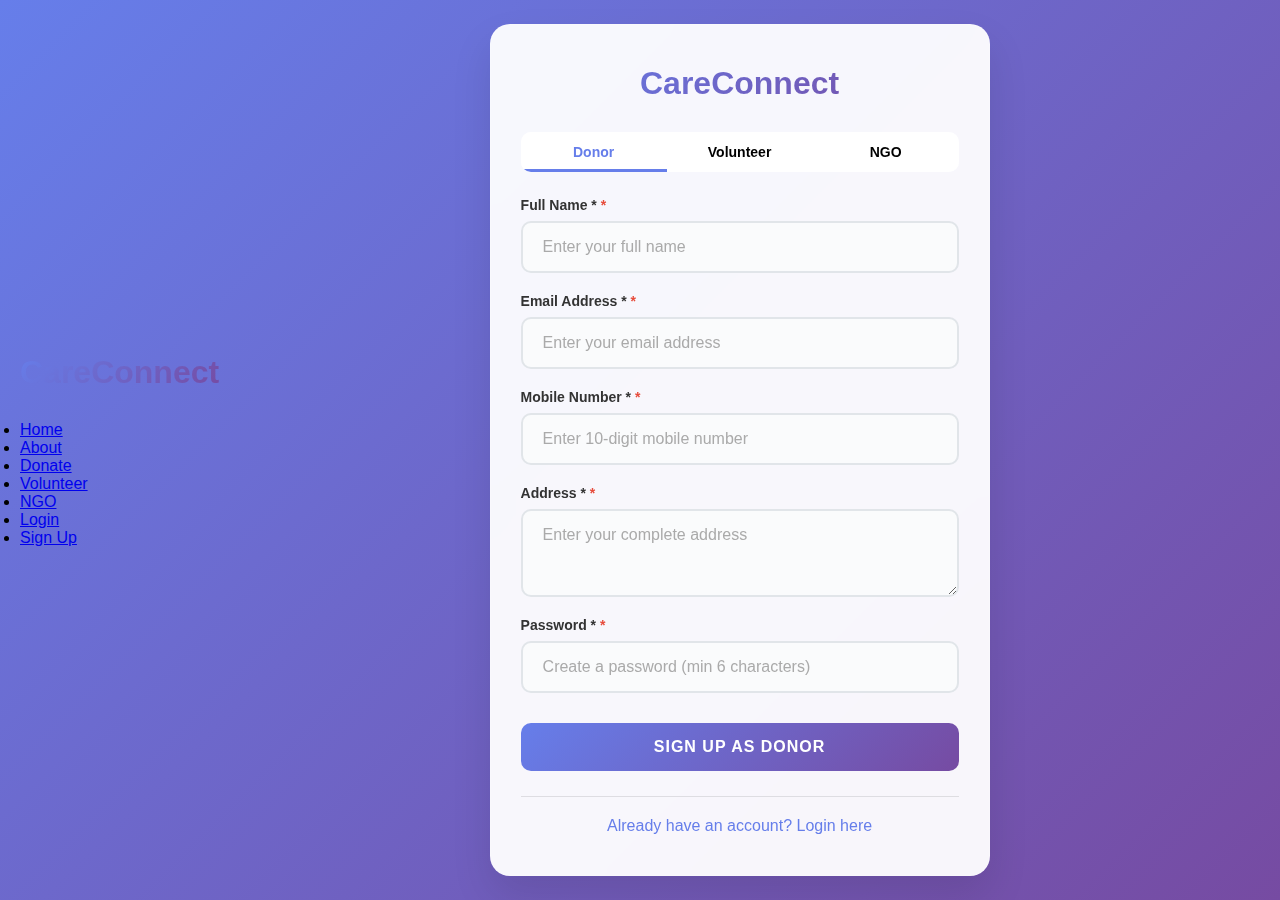
<file: Common frontend HTML/signup.html>
<!DOCTYPE html>
<html lang="en">
<head>
    <meta charset="UTF-8">
    <meta name="viewport" content="width=device-width, initial-scale=1.0">
    <title>Sign Up - CareConnect</title>
    <link rel="stylesheet" href="/Common frontend CSS/signup.css">
</head>
<body>
    <!-- Navbar -->
    <nav class="navbar">
        <div class="logo">CareConnect</div>
        <ul class="nav-links">
            <li><a href="index.html">Home</a></li>
            <li><a href="about.html">About</a></li>
            <li><a href="donate.html">Donate</a></li>
            <li><a href="volunteer.html">Volunteer</a></li>
            <li><a href="ngo.html">NGO</a></li>
            <li><a href="login.html">Login</a></li>
            <li><a href="signup.html" class="active">Sign Up</a></li>
        </ul>
        <div class="menu-toggle">
            <span></span>
            <span></span>
            <span></span>
        </div>
    </nav>

    <div class="container">
        <div class="form-container">
            <div class="logo">CareConnect</div>
            <div id="message" class="hidden"></div>
            <div class="tabs">
                <button class="tab-button active" data-tab="donor">Donor</button>
                <button class="tab-button" data-tab="volunteer">Volunteer</button>
                <button class="tab-button" data-tab="ngo">NGO</button>
            </div>
            
            <!-- Donor Signup Form -->
            <form id="donorForm" class="tab-content active">
                <div class="form-group">
                    <label for="donorName" class="required">Full Name *</label>
                    <input type="text" id="donorName" name="name" placeholder="Enter your full name" required>
                    <div class="error-text" id="donorNameError"></div>
                </div>
                
                <div class="form-group">
                    <label for="donorEmail" class="required">Email Address *</label>
                    <input type="email" id="donorEmail" name="email" placeholder="Enter your email address" required>
                    <div class="error-text" id="donorEmailError"></div>
                </div>
                
                <div class="form-group">
                    <label for="donorMobile" class="required">Mobile Number *</label>
                    <input type="tel" id="donorMobile" name="mobile" placeholder="Enter 10-digit mobile number" 
                           pattern="[6-9][0-9]{9}" maxlength="10" required>
                    <div class="error-text" id="donorMobileError"></div>
                </div>
                
                <div class="form-group">
                    <label for="donorAddress" class="required">Address *</label>
                    <textarea id="donorAddress" name="address" placeholder="Enter your complete address" rows="3" required></textarea>
                    <div class="error-text" id="donorAddressError"></div>
                </div>
                
                <div class="form-group">
                    <label for="donorPassword" class="required">Password *</label>
                    <input type="password" id="donorPassword" name="password" placeholder="Create a password (min 6 characters)" 
                           minlength="6" required>
                    <div class="error-text" id="donorPasswordError"></div>
                </div>
                
                <button type="submit" class="btn btn-primary">Sign Up as Donor</button>
            </form>
            
            <!-- Volunteer Signup Form -->
            <form id="volunteerForm" class="tab-content">
                <div class="form-group">
                    <label for="volunteerName" class="required">Full Name *</label>
                    <input type="text" id="volunteerName" name="name" placeholder="Enter your full name" required>
                    <div class="error-text" id="volunteerNameError"></div>
                </div>
                
                <div class="form-group">
                    <label for="volunteerEmail" class="required">Email Address *</label>
                    <input type="email" id="volunteerEmail" name="email" placeholder="Enter your email address" required>
                    <div class="error-text" id="volunteerEmailError"></div>
                </div>
                
                <div class="form-group">
                    <label for="volunteerMobile" class="required">Mobile Number *</label>
                    <input type="tel" id="volunteerMobile" name="mobile" placeholder="Enter 10-digit mobile number" 
                           pattern="[6-9][0-9]{9}" maxlength="10" required>
                    <div class="error-text" id="volunteerMobileError"></div>
                </div>
                
                <div class="form-group">
                    <label for="volunteerAddress" class="required">Address *</label>
                    <textarea id="volunteerAddress" name="address" placeholder="Enter your complete address" rows="3" required></textarea>
                    <div class="error-text" id="volunteerAddressError"></div>
                </div>
                
                <div class="form-group">
                    <label for="volunteerPassword" class="required">Password *</label>
                    <input type="password" id="volunteerPassword" name="password" placeholder="Create a password (min 6 characters)" 
                           minlength="6" required>
                    <div class="error-text" id="volunteerPasswordError"></div>
                </div>
                
                <div class="form-group">
                    <label for="volunteerSkills">Skills & Interests</label>
                    <textarea id="volunteerSkills" name="skills" placeholder="Describe your skills and areas of interest for volunteering (optional)" rows="3"></textarea>
                    <div class="error-text" id="volunteerSkillsError"></div>
                </div>
                
                <div class="form-group">
                    <label for="volunteerAvailability">Availability</label>
                    <select id="volunteerAvailability" name="availability">
                        <option value="">Select your availability (optional)</option>
                        <option value="weekdays">Weekdays</option>
                        <option value="weekends">Weekends</option>
                        <option value="both">Both weekdays and weekends</option>
                        <option value="flexible">Flexible</option>
                    </select>
                    <div class="error-text" id="volunteerAvailabilityError"></div>
                </div>
                
                <button type="submit" class="btn btn-primary">Sign Up as Volunteer</button>
            </form>
            
            <!-- NGO Signup Form -->
            <form id="ngoForm" class="tab-content">
                <div class="form-group">
                    <label for="ngoName" class="required">Organization Name *</label>
                    <input type="text" id="ngoName" name="name" placeholder="Enter organization name" required>
                    <div class="error-text" id="ngoNameError"></div>
                </div>
                
                <div class="form-group">
                    <label for="ngoEmail" class="required">Email Address *</label>
                    <input type="email" id="ngoEmail" name="email" placeholder="Enter organization email address" required>
                    <div class="error-text" id="ngoEmailError"></div>
                </div>
                
                <div class="form-group">
                    <label for="ngoMobile" class="required">Contact Number *</label>
                    <input type="tel" id="ngoMobile" name="mobile" placeholder="Enter 10-digit contact number" 
                           pattern="[6-9][0-9]{9}" maxlength="10" required>
                    <div class="error-text" id="ngoMobileError"></div>
                </div>
                
                <div class="form-group">
                    <label for="ngoAddress" class="required">Organization Address *</label>
                    <textarea id="ngoAddress" name="address" placeholder="Enter complete organization address" rows="3" required></textarea>
                    <div class="error-text" id="ngoAddressError"></div>
                </div>
                
                <div class="form-group">
                    <label for="ngoPassword" class="required">Password *</label>
                    <input type="password" id="ngoPassword" name="password" placeholder="Create a password (min 6 characters)" 
                           minlength="6" required>
                    <div class="error-text" id="ngoPasswordError"></div>
                </div>
                
                <div class="form-group">
                    <label for="ngoRegistration" class="required">Registration Number *</label>
                    <input type="text" id="ngoRegistration" name="registration" placeholder="Enter organization registration number" required>
                    <div class="error-text" id="ngoRegistrationError"></div>
                </div>
                
                <div class="form-group">
                    <label for="ngoFocus">Focus Areas</label>
                    <textarea id="ngoFocus" name="focus" placeholder="Describe your organization's focus areas and activities (optional)" rows="3"></textarea>
                    <div class="error-text" id="ngoFocusError"></div>
                </div>
                
                <button type="submit" class="btn btn-primary">Sign Up as NGO</button>
            </form>
            
            <div class="link-container">
                <a href="login.html">Already have an account? Login here</a>
            </div>
        </div>
    </div>
    <script src="/Common frontend JS/signup.js"></script>
</body>
</html>
</file>
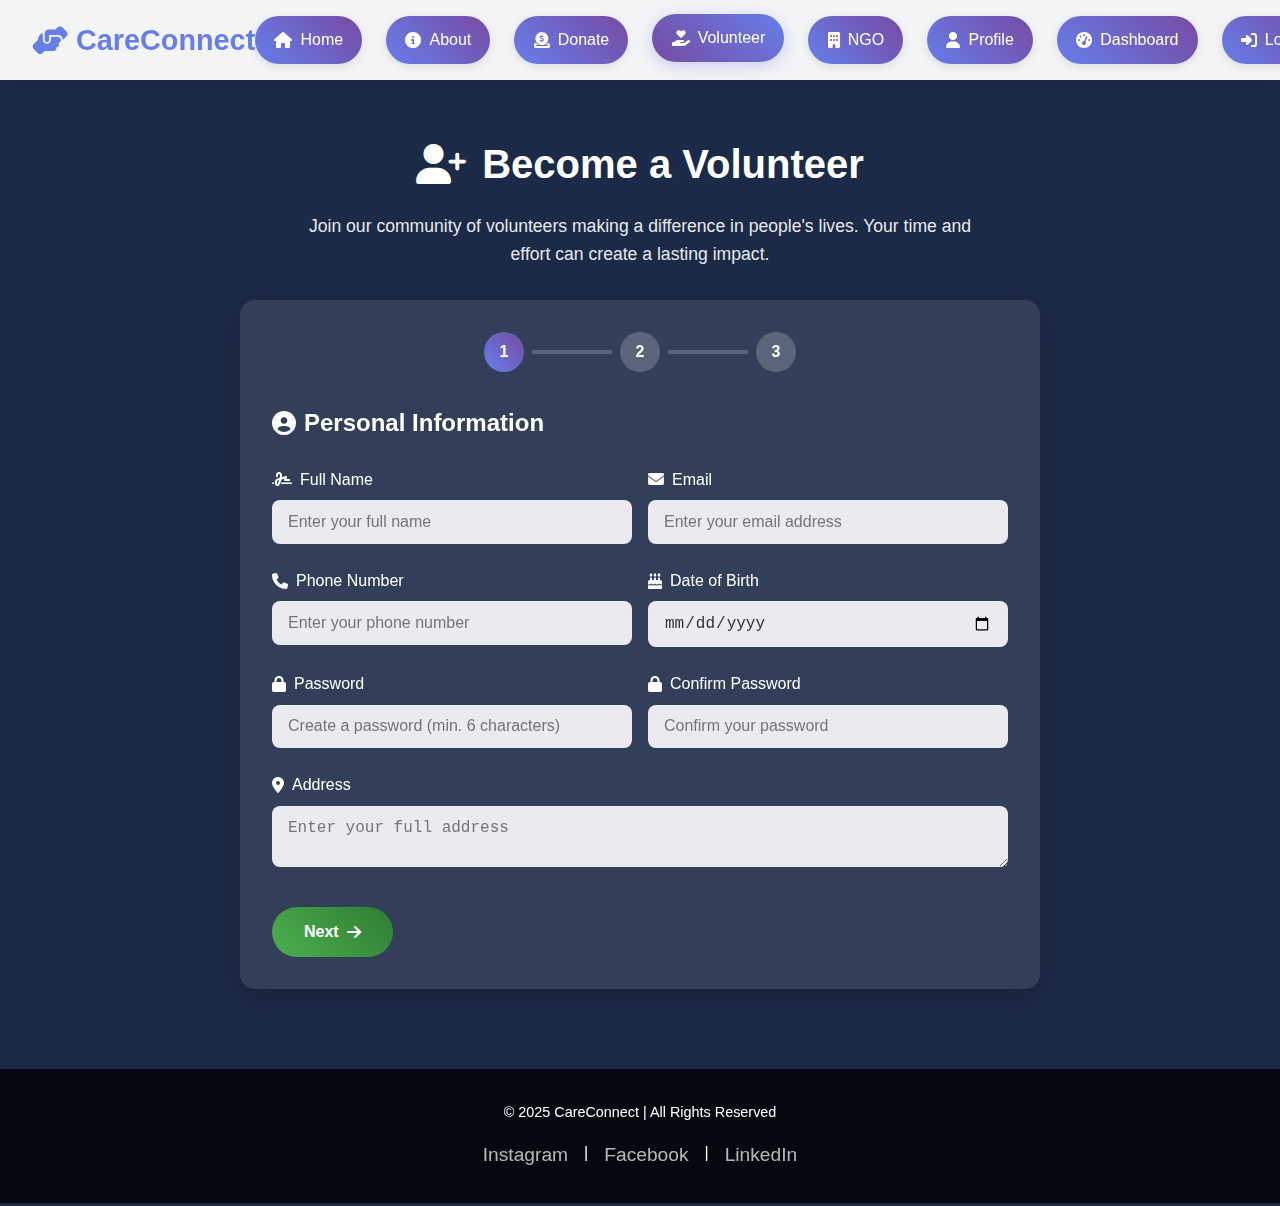
<file: Common frontend HTML/volunteer-registration.html>
<!DOCTYPE html>
<html lang="en">
<head>
  <meta charset="UTF-8">
  <meta name="viewport" content="width=device-width, initial-scale=1.0">
  <title>CareConnect - Volunteer Registration</title>
  <link rel="stylesheet" href="https://cdnjs.cloudflare.com/ajax/libs/font-awesome/6.4.0/css/all.min.css">
  <link rel="stylesheet" href="/Common frontend CSS/volunteer.css">
</head>
<body>
  <!-- Navbar -->
    <nav class="navbar">
        <div class="logo">
            <i class="fas fa-hands-helping"></i>
            CareConnect
        </div>
        <ul class="nav-links">
            <li><a href="/Common frontend HTML/index.html"><i class="fas fa-home"></i> Home</a></li>
            <li><a href="/Common frontend HTML/about.html"><i class="fas fa-info-circle"></i> About</a></li>
            <li><a href="#"><i class="fas fa-donate"></i> Donate</a></li>
            <li><a href="/Common frontend HTML/volunteer-login.html" class="active"><i class="fas fa-hand-holding-heart"></i> Volunteer</a></li>
            <li><a href="#"><i class="fas fa-building"></i> NGO</a></li>
            <li><a href="/Common frontend HTML/profile.html"><i class="fas fa-user"></i> Profile</a></li>
            <li><a href="/Common frontend HTML/volunteer-dashboard.html"><i class="fas fa-tachometer-alt"></i> Dashboard</a></li>
            <li><a href="/Common frontend HTML/login.html"><i class="fas fa-sign-in-alt"></i> Login</a></li>
        </ul>
        <div class="menu-toggle">
            <i class="fas fa-bars"></i>
        </div>
    </nav>

  <!-- Main Content -->
  <div class="main-content">
    <div class="form-header">
      <h1><i class="fas fa-user-plus"></i> Become a Volunteer</h1>
      <p>Join our community of volunteers making a difference in people's lives. Your time and effort can create a lasting impact.</p>
    </div>
    <div class="form-container">
      <div class="form-progress">
        <div class="progress-step active">1</div>
        <div class="progress-bar"></div>
        <div class="progress-step">2</div>
        <div class="progress-bar"></div>
        <div class="progress-step">3</div>
      </div>
      
      <form id="volunteer-form">
          <div class="form-section active" id="section-1">
          <h2><i class="fas fa-user-circle"></i> Personal Information</h2>
          
          <div class="form-row">
            <div class="form-group">
              <label for="fullName"><i class="fas fa-signature"></i> Full Name</label>
              <input type="text" id="fullName" name="fullName" placeholder="Enter your full name" required>
              <div class="error-message" id="name-error"></div>
            </div>
            <div class="form-group">
              <label for="email"><i class="fas fa-envelope"></i> Email</label>
              <input type="email" id="email" name="email" placeholder="Enter your email address" required>
              <div class="error-message" id="email-error"></div>
            </div>
          </div>
          
          <div class="form-row">
            <div class="form-group">
              <label for="phone"><i class="fas fa-phone"></i> Phone Number</label>
              <input type="tel" id="phone" name="phone" placeholder="Enter your phone number" required>
              <div class="error-message" id="phone-error"></div>
            </div>
            <div class="form-group">
              <label for="dob"><i class="fas fa-birthday-cake"></i> Date of Birth</label>
              <input type="date" id="dob" name="dob" required>
            </div>
          </div>
          
          <!-- Password Fields -->
          <div class="form-row">
            <div class="form-group">
              <label for="password"><i class="fas fa-lock"></i> Password</label>
              <input type="password" id="password" name="password" placeholder="Create a password (min. 6 characters)" required>
              <div class="error-message" id="password-error"></div>
            </div>
            <div class="form-group">
              <label for="confirmPassword"><i class="fas fa-lock"></i> Confirm Password</label>
              <input type="password" id="confirmPassword" name="confirmPassword" placeholder="Confirm your password" required>
              <div class="error-message" id="confirm-password-error"></div>
            </div>
          </div>
          
          <div class="form-row">
            <div class="form-group">
              <label for="address"><i class="fas fa-map-marker-alt"></i> Address</label>
              <textarea id="address" name="address" rows="2" placeholder="Enter your full address" required></textarea>
            </div>
          </div>
          
          <div class="form-navigation">
            <button type="button" class="btn btn-next">Next <i class="fas fa-arrow-right"></i></button>
          </div>
        </div>
        
        <div class="form-section" id="section-2">
          <h2><i class="fas fa-calendar-alt"></i> Availability</h2>
          
          <div class="form-group">
            <label><i class="fas fa-clock"></i> Available Days</label>
            <div class="checkbox-group">
              <div class="checkbox-item">
                <input type="checkbox" id="monday" name="days" value="monday">
                <label for="monday">Monday</label>
              </div>
              <div class="checkbox-item">
                <input type="checkbox" id="tuesday" name="days" value="tuesday">
                <label for="tuesday">Tuesday</label>
              </div>
              <div class="checkbox-item">
                <input type="checkbox" id="wednesday" name="days" value="wednesday">
                <label for="wednesday">Wednesday</label>
              </div>
              <div class="checkbox-item">
                <input type="checkbox" id="thursday" name="days" value="thursday">
                <label for="thursday">Thursday</label>
              </div>
              <div class="checkbox-item">
                <input type="checkbox" id="friday" name="days" value="friday">
                <label for="friday">Friday</label>
              </div>
              <div class="checkbox-item">
                <input type="checkbox" id="saturday" name="days" value="saturday">
                <label for="saturday">Saturday</label>
              </div>
              <div class="checkbox-item">
                <input type="checkbox" id="sunday" name="days" value="sunday">
                <label for="sunday">Sunday</label>
              </div>
            </div>
            <div class="error-message" id="days-error"></div>
          </div>
          
          <div class="form-row">
            <div class="form-group">
              <label for="hours"><i class="fas fa-hourglass-half"></i> Available Hours Per Week</label>
              <select id="hours" name="hours" required>
                <option value="">Select Hours</option>
                <option value="1-5">1-5 hours</option>
                <option value="5-10">5-10 hours</option>
                <option value="10-15">10-15 hours</option>
                <option value="15-20">15-20 hours</option>
                <option value="20+">20+ hours</option>
              </select>
            </div>
            <div class="form-group">
              <label for="area"><i class="fas fa-map-marked-alt"></i> Preferred Service Area</label>
              <select id="area" name="area" required>
                <option value="">Select Area</option>
                <option value="north">North District</option>
                <option value="south">South District</option>
                <option value="east">East District</option>
                <option value="west">West District</option>
                <option value="central">Central District</option>
              </select>
            </div>
          </div>
          
          <div class="form-navigation">
            <button type="button" class="btn btn-prev"><i class="fas fa-arrow-left"></i> Previous</button>
            <button type="button" class="btn btn-next">Next <i class="fas fa-arrow-right"></i></button>
          </div>
        </div>
        
        <div class="form-section" id="section-3">
          <h2><i class="fas fa-tasks"></i> Skills & Preferences</h2>
          
          <div class="form-group">
            <label for="transportation"><i class="fas fa-car"></i> Transportation Method</label>
            <select id="transportation" name="transportation" required>
              <option value="">Select Transportation</option>
              <option value="car">Car</option>
              <option value="bike">Bike</option>
              <option value="public">Public Transportation</option>
              <option value="walk">Walking</option>
            </select>
          </div>
          
          <div class="form-group">
            <label><i class="fas fa-tools"></i> Skills & Abilities</label>
            <div class="checkbox-group">
              <div class="checkbox-item">
                <input type="checkbox" id="skill-driving" name="skills" value="driving">
                <label for="skill-driving">Driving</label>
              </div>
              <div class="checkbox-item">
                <input type="checkbox" id="skill-lifting" name="skills" value="lifting">
                <label for="skill-lifting">Heavy Lifting</label>
              </div>
              <div class="checkbox-item">
                <input type="checkbox" id="skill-communication" name="skills" value="communication">
                <label for="skill-communication">Communication</label>
              </div>
              <div class="checkbox-item">
                <input type="checkbox" id="skill-organization" name="skills" value="organization">
                <label for="skill-organization">Organization</label>
              </div>
              <div class="checkbox-item">
                <input type="checkbox" id="skill-firstaid" name="skills" value="firstaid">
                <label for="skill-firstaid">First Aid Certified</label>
              </div>
            </div>
          </div>
          
          <div class="form-group">
            <label for="experience"><i class="fas fa-briefcase"></i> Previous Volunteer Experience (if any)</label>
            <textarea id="experience" name="experience" rows="3" placeholder="Describe any previous volunteer experience"></textarea>
          </div>
          
          <div class="form-group">
            <label for="motivation"><i class="fas fa-heart"></i> Why do you want to volunteer with us?</label>
            <textarea id="motivation" name="motivation" rows="2" placeholder="Share your motivation for joining CareConnect"></textarea>
          </div>
          
          <div class="form-navigation">
            <button type="button" class="btn btn-prev"><i class="fas fa-arrow-left"></i> Previous</button>
            <button type="submit" class="btn btn-submit"><i class="fas fa-paper-plane"></i> Submit Application</button>
          </div>
        </div>
      </form>
    </div>
  </div>

  <!-- Footer -->
  <footer class="footer">
    <p>© 2025 CareConnect | All Rights Reserved</p>
    <div class="social">
      <a href="#">Instagram</a> | <a href="#">Facebook</a> | <a href="#">LinkedIn</a>
    </div>
  </footer>

  <script src="/Common frontend JS/volunteer.js"></script>
</body>
</html>
</file>
<file: Common frontend CSS/volunteer.css>
/* Volunteer Registration Specific Styles */
* {
  margin: 0;
  padding: 0;
  box-sizing: border-box;
}

body {
  font-family: 'Arial', sans-serif;
  line-height: 1.6;
  color: #fff;
  background-color: #1b2a47;
  min-height: 100vh;
  display: flex;
  flex-direction: column;
}

/* Navbar Styles */
.navbar {
  background: rgba(255, 255, 255, 0.95);
  backdrop-filter: blur(10px);
  padding: 1rem 2rem;
  position: fixed;
  top: 0;
  left: 0;
  right: 0;
  z-index: 1000;
  display: flex;
  justify-content: space-between;
  align-items: center;
  box-shadow: 0 2px 20px rgba(0, 0, 0, 0.1);
}

.logo {
  font-size: 1.8rem;
  font-weight: bold;
  color: #667eea;
  display: flex;
  align-items: center;
  gap: 0.5rem;
}

.nav-links {
  display: flex;
  list-style: none;
  gap: 1.5rem;
}

.nav-links li a {
  text-decoration: none;
  color: #333;
  font-weight: 500;
  padding: 0.7rem 1.2rem;
  border-radius: 30px;
  transition: all 0.3s ease;
  display: flex;
  align-items: center;
  gap: 0.5rem;
  background: linear-gradient(45deg, #667eea, #764ba2);
  color: white;
  box-shadow: 0 2px 10px rgba(0, 0, 0, 0.1);
}

.nav-links li a:hover, .nav-links li a.active {
  transform: translateY(-2px);
  box-shadow: 0 4px 15px rgba(102, 126, 234, 0.3);
  background: linear-gradient(45deg, #764ba2, #667eea);
}

.menu-toggle {
  display: none;
  font-size: 1.5rem;
  color: #667eea;
  cursor: pointer;
}

/* Main Content */
.main-content {
  margin-top: 100px;
  padding: 2rem;
  min-height: calc(100vh - 200px);
  flex: 1;
}

.form-header {
  text-align: center;
  margin-bottom: 2rem;
  color: white;
}

.form-header h1 {
  font-size: 2.5rem;
  margin-bottom: 1rem;
  display: flex;
  align-items: center;
  justify-content: center;
  gap: 1rem;
}

.form-header p {
  font-size: 1.1rem;
  max-width: 700px;
  margin: 0 auto;
  opacity: 0.9;
}

.form-container {
  max-width: 800px;
  margin: 0 auto 3rem;
  background: rgba(255, 255, 255, 0.1);
  backdrop-filter: blur(10px);
  padding: 2rem;
  border-radius: 15px;
  box-shadow: 0 8px 32px rgba(0, 0, 0, 0.2);
}

.form-progress {
  display: flex;
  align-items: center;
  justify-content: center;
  margin-bottom: 2rem;
}

.progress-step {
  width: 40px;
  height: 40px;
  border-radius: 50%;
  background: rgba(255, 255, 255, 0.2);
  display: flex;
  align-items: center;
  justify-content: center;
  font-weight: bold;
  color: white;
}

.progress-step.active {
  background: linear-gradient(45deg, #667eea, #764ba2);
}

.progress-bar {
  width: 80px;
  height: 4px;
  background: rgba(255, 255, 255, 0.2);
  margin: 0 0.5rem;
}

.form-section {
  display: none;
}

.form-section.active {
  display: block;
}

.form-section h2 {
  margin-bottom: 1.5rem;
  color: white;
  display: flex;
  align-items: center;
  gap: 0.5rem;
}

.form-group {
  margin-bottom: 1.5rem;
}

.form-group label {
  display: block;
  margin-bottom: 0.5rem;
  font-weight: 500;
  color: white;
  display: flex;
  align-items: center;
  gap: 0.5rem;
}

.form-group input,
.form-group select,
.form-group textarea {
  width: 100%;
  padding: 0.8rem 1rem;
  border: none;
  border-radius: 8px;
  background: rgba(255, 255, 255, 0.9);
  color: #333;
  font-size: 1rem;
  transition: all 0.3s ease;
}

.form-group input:focus,
.form-group select:focus,
.form-group textarea:focus {
  outline: none;
  box-shadow: 0 0 0 3px rgba(102, 126, 234, 0.3);
}

.error-message {
  color: #ff6b6b;
  font-size: 0.85rem;
  margin-top: 0.5rem;
  display: none;
}

.form-row {
  display: flex;
  gap: 1rem;
  margin-bottom: 1.5rem;
}

.form-row .form-group {
  flex: 1;
  margin-bottom: 0;
}

.checkbox-group {
  display: flex;
  flex-wrap: wrap;
  gap: 1rem;
  margin-top: 0.5rem;
}

.checkbox-item {
  display: flex;
  align-items: center;
  gap: 0.5rem;
  background: rgba(255, 255, 255, 0.1);
  padding: 0.5rem 1rem;
  border-radius: 8px;
}

.checkbox-item input[type="checkbox"] {
  width: auto;
}

.checkbox-item label {
  margin-bottom: 0;
  color: white;
  font-weight: normal;
}

.form-navigation {
  display: flex;
  justify-content: space-between;
  margin-top: 2rem;
}

.btn {
  display: inline-flex;
  align-items: center;
  gap: 0.5rem;
  padding: 1rem 2rem;
  background: linear-gradient(45deg, #667eea, #764ba2);
  color: white;
  text-decoration: none;
  border-radius: 50px;
  font-weight: 600;
  border: none;
  cursor: pointer;
  transition: all 0.3s ease;
  text-align: center;
  font-size: 1rem;
}

.btn:hover {
  transform: translateY(-3px);
  box-shadow: 0 10px 25px rgba(0, 0, 0, 0.2);
}

.btn-block {
  display: block;
  width: 100%;
  margin-top: 1rem;
}

.btn-next, .btn-submit {
  background: linear-gradient(45deg, #4CAF50, #2E7D32);
}

.btn-prev {
  background: linear-gradient(45deg, #9e9e9e, #616161);
}

/* Benefits Section */
.benefits-section {
  max-width: 1200px;
  margin: 0 auto;
  padding: 2rem 0;
}

.benefits-section h2 {
  text-align: center;
  margin-bottom: 2rem;
  color: white;
}

.benefits-grid {
  display: grid;
  grid-template-columns: repeat(auto-fit, minmax(250px, 1fr));
  gap: 1.5rem;
}

.benefit-card {
  background: rgba(255, 255, 255, 0.1);
  backdrop-filter: blur(10px);
  padding: 1.5rem;
  border-radius: 15px;
  text-align: center;
  transition: all 0.3s ease;
}

.benefit-card:hover {
  transform: translateY(-5px);
  box-shadow: 0 10px 30px rgba(0, 0, 0, 0.2);
}

.benefit-card i {
  font-size: 2.5rem;
  color: #667eea;
  margin-bottom: 1rem;
}

.benefit-card h3 {
  margin-bottom: 1rem;
  color: white;
}

.benefit-card p {
  color: rgba(255, 255, 255, 0.8);
  line-height: 1.6;
}

/* Footer Styles */
.footer {
  background: rgba(0, 0, 0, 0.8);
  color: white;
  text-align: center;
  padding: 2rem;
  backdrop-filter: blur(10px);
  margin-top: auto;
}

.footer p {
  margin-bottom: 1rem;
  font-size: 0.9rem;
}
.social {
  display: flex;
  justify-content: center;
  gap: 1rem;
}

.social a {
  color: rgba(255, 255, 255, 0.7);
  text-decoration: none;
  font-size: 1.2rem;
  transition: all 0.3s ease;
}

.social a:hover {
  color: white;
  transform: translateY(-3px);
}

/* Responsive Design */
@media (max-width: 768px) {
  .navbar {
    flex-direction: column;
    padding: 1rem;
  }
  
  .nav-links {
    display: none;
    flex-direction: column;
    width: 100%;
    margin-top: 1rem;
    gap: 0.5rem;
  }
  
  .nav-links.active {
    display: flex;
  }
  
  .nav-links li {
    width: 100%;
  }
  
  .nav-links li a {
    justify-content: center;
  }
  
  .menu-toggle {
    display: block;
  }
  
  .form-row {
    flex-direction: column;
    gap: 0;
  }
  
  .main-content {
    margin-top: 120px;
    padding: 1rem;
  }
  
  .form-container {
    padding: 1.5rem;
  }
  
  .form-header h1 {
    font-size: 2rem;
  }
  
  .benefits-grid {
    grid-template-columns: 1fr;
  }
  
  .footer-content {
    grid-template-columns: 1fr;
    text-align: center;
  }
}

/* Animation Styles */
@keyframes fadeIn {
  from { opacity: 0; transform: translateY(10px); }
  to { opacity: 1; transform: translateY(0); }
}

.fade-in {
  animation: fadeIn 0.5s ease forwards;
  opacity: 0;
}

@keyframes slideIn {
  from { transform: translateX(100%); opacity: 0; }
  to { transform: translateX(0); opacity: 1; }
}

@keyframes slideOut {
  from { transform: translateX(0); opacity: 1; }
  to { transform: translateX(100%); opacity: 0; }
}

.notification {
  backdrop-filter: blur(10px);
}

.notification-close {
  background: none;
  border: none;
  color: white;
  cursor: pointer;
  margin-left: 1rem;
}

.completed-text {
  color: #4CAF50;
  font-style: italic;
}

.value-updated {
  animation: pulse 0.5s ease;
}

@keyframes pulse {
  0% { transform: scale(1); }
  50% { transform: scale(1.1); }
  100% { transform: scale(1); }
}

.form-links {
    display: flex;
    justify-content: space-between;
    margin-top: 25px;
    padding-top: 20px;
    border-top: 1px solid rgba(255, 255, 255, 0.1);
}

.form-links a {
    color: wheat;
    text-decoration: none;
    font-weight: 500;
    display: flex;
    align-items: center;
    gap: 8px;
    transition: all 0.3s ease;
    padding: 8px 15px;
    border-radius: 5px;
}

.form-links a:hover {
    background: rgba(76, 175, 80, 0.1);
    transform: translateY(-2px);
}

/* Responsive design */
@media (max-width: 480px) {
    .form-links {
        flex-direction: column;
        gap: 15px;
        align-items: center;
    }
    
    .form-links a {
        justify-content: center;
    }
}
</file>
<file: Common frontend CSS/signup.css>
/* Reset and Base Styles */
* {
    margin: 0;
    padding: 0;
    box-sizing: border-box;
}

body {
    font-family: 'Segoe UI', Tahoma, Geneva, Verdana, sans-serif;
    background: linear-gradient(135deg, #667eea 0%, #764ba2 100%);
    min-height: 100vh;
    display: flex;
    align-items: center;
    justify-content: center;
    padding: 20px;
}

/* Container */
.container {
    width: 100%;
    max-width: 500px;
    margin: 0 auto;
}

/* Form Container */
.form-container {
    background: rgba(255, 255, 255, 0.95);
    backdrop-filter: blur(10px);
    border-radius: 20px;
    padding: 40px 30px;
    box-shadow: 0 20px 40px rgba(0, 0, 0, 0.1);
    border: 1px solid rgba(255, 255, 255, 0.2);
}

/* Logo */
.logo {
    font-size: 32px;
    font-weight: bold;
    text-align: center;
    color: #333;
    margin-bottom: 30px;
    background: linear-gradient(135deg, #667eea 0%, #764ba2 100%);
    -webkit-background-clip: text;
    -webkit-text-fill-color: transparent;
    background-clip: text;
}

/* Tab Navigation */
.tabs {
    display: flex;
    background: rgba(255, 255, 255, 0.9);
    border-radius: 10px;
    overflow: hidden;
    margin-bottom: 25px;
}

.tab-button {
    flex: 1;
    padding: 12px;
    text-align: center;
    background: rgba(255, 255, 255, 0.7);
    border: none;
    cursor: pointer;
    font-weight: 600;
    transition: all 0.3s ease;
    font-size: 14px;
}

.tab-button:hover {
    background: rgba(255, 255, 255, 0.9);
}

.tab-button.active {
    background: white;
    color: #667eea;
    box-shadow: 0 -3px 0 #667eea inset;
}

/* Form Styles */
form {
    display: flex;
    flex-direction: column;
    gap: 20px;
}

.tab-content {
    display: none;
}

.tab-content.active {
    display: flex;
    flex-direction: column;
    gap: 20px;
}

.form-group {
    display: flex;
    flex-direction: column;
}

label {
    font-weight: 600;
    color: #333;
    margin-bottom: 8px;
    font-size: 14px;
}

label.required::after {
    content: " *";
    color: #e74c3c;
}

input, select, textarea {
    padding: 15px 20px;
    border: 2px solid #e1e5e9;
    border-radius: 10px;
    font-size: 16px;
    background: #fafbfc;
    transition: all 0.3s ease;
    outline: none;
    font-family: inherit;
}

input:focus, select:focus, textarea:focus {
    border-color: #667eea;
    background: white;
    transform: translateY(-2px);
    box-shadow: 0 5px 15px rgba(102, 126, 234, 0.2);
}

input::placeholder, textarea::placeholder {
    color: #aaa;
}

/* Button Styles */
.btn {
    padding: 15px 30px;
    border: none;
    border-radius: 10px;
    font-size: 16px;
    font-weight: 600;
    cursor: pointer;
    transition: all 0.3s ease;
    text-transform: uppercase;
    letter-spacing: 1px;
}

.btn-primary {
    background: linear-gradient(135deg, #667eea 0%, #764ba2 100%);
    color: white;
    margin-top: 10px;
}

.btn-primary:hover {
    transform: translateY(-2px);
    box-shadow: 0 10px 25px rgba(102, 126, 234, 0.3);
    background: linear-gradient(135deg, #5a6fd8 0%, #6a4190 100%);
}

.btn-primary:active {
    transform: translateY(0);
}

.btn-primary:disabled {
    background: #ccc;
    cursor: not-allowed;
    transform: none;
}

/* Link Container */
.link-container {
    text-align: center;
    margin-top: 25px;
    padding-top: 20px;
    border-top: 1px solid rgba(0, 0, 0, 0.1);
}

.link-container a {
    color: #667eea;
    text-decoration: none;
    font-weight: 500;
    transition: all 0.3s ease;
}

.link-container a:hover {
    color: #764ba2;
    text-decoration: underline;
}

/* Message Styles */
#message {
    padding: 15px 20px;
    border-radius: 10px;
    margin-bottom: 20px;
    font-weight: 500;
    text-align: center;
    transition: all 0.3s ease;
}

#message.error {
    background: linear-gradient(135deg, #ffebee 0%, #fce4ec 100%);
    color: #c62828;
    border-left: 4px solid #f44336;
    display: block;
}

#message.success {
    background: linear-gradient(135deg, #e8f5e8 0%, #f1f8e9 100%);
    color: #2e7d32;
    border-left: 4px solid #4caf50;
    display: block;
}

#message.hidden {
    display: none;
}

/* Input Validation States */
input.invalid, select.invalid, textarea.invalid {
    border-color: #ff6b6b !important;
    background: rgba(255, 107, 107, 0.1);
}

input.valid, select.valid, textarea.valid {
    border-color: #4ecdc4 !important;
    background: rgba(78, 205, 196, 0.1);
}

.error-text {
    color: #e74c3c;
    font-size: 12px;
    margin-top: 5px;
    display: none;
}

/* Responsive Design */
@media (max-width: 768px) {
    .tabs {
        flex-direction: column;
    }
}

@media (max-width: 480px) {
    body {
        padding: 10px;
    }
    
    .form-container {
        padding: 30px 20px;
        border-radius: 15px;
    }
    
    .logo {
        font-size: 28px;
        margin-bottom: 25px;
    }
    
    input, select, textarea, .btn {
        padding: 12px 15px;
        font-size: 14px;
    }
    
    .tab-button {
        padding: 10px;
        font-size: 13px;
    }
}

/* Animation for form container */
.form-container {
    animation: slideUp 0.6s ease-out;
}

@keyframes slideUp {
    from {
        opacity: 0;
        transform: translateY(30px);
    }
    to {
        opacity: 1;
        transform: translateY(0);
    }
}

/* Focus within effect */
.form-group:focus-within label {
    color: #667eea;
    transform: translateY(-2px);
    transition: all 0.3s ease;
}

/* Additional polish */
.container {
    animation: fadeIn 0.8s ease-out;
}

@keyframes fadeIn {
    from {
        opacity: 0;
    }
    to {
        opacity: 1;
    }
}
</file>
